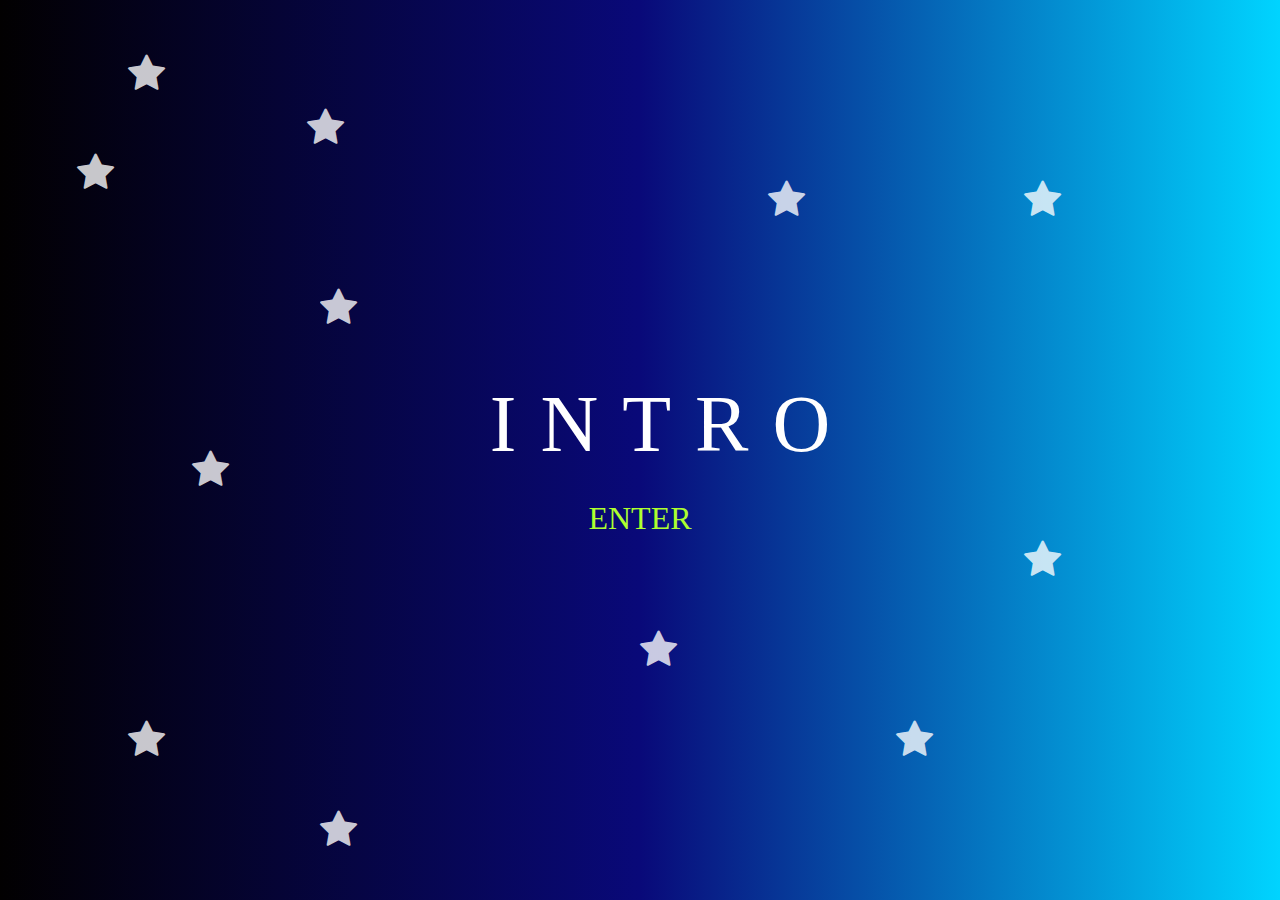
<file: index.html>
<!DOCTYPE html>
<html lang="en">
<head>
    <meta charset="UTF-8">
    <meta name="viewport" content="width=device-width, initial-scale=1.0">
    <title>Document</title>
    <link rel="stylesheet" href="https://cdnjs.cloudflare.com/ajax/libs/font-awesome/4.7.0/css/font-awesome.min.css">
    <link rel="stylesheet" href="main.css">
</head>
<body>
        <div class="wrap">
             
            <div class="welcome-section content-hidden">
                <div class="content-wrappe">
                    <ul class="fly-in-text">
                        <li>I</li>
                        <li>N</li>
                        <li>T</li>
                        <li>R</li>
                        <li>O</li>
                    </ul>
                    <a href="#" class="enter-button">ENTER</a>
                </div>
            </div>
            <div class="box">
                <i class="fa fa-star"></i>
                <i class="fa fa-star"></i>
                <i class="fa fa-star"></i>
                <i class="fa fa-star"></i>
                <i class="fa fa-star"></i>
                <i class="fa fa-star"></i>
                <i class="fa fa-star"></i>
                <i class="fa fa-star"></i>
                <i class="fa fa-star"></i>
                <i class="fa fa-star"></i>

                <i class="fa fa-star"></i>
                <i class="fa fa-star"></i>
            </div>
        </div>


        <script src="jquery-3.4.1.min.js"></script>
        <script src="main-js.js"></script>
</body>
</html>
</file>
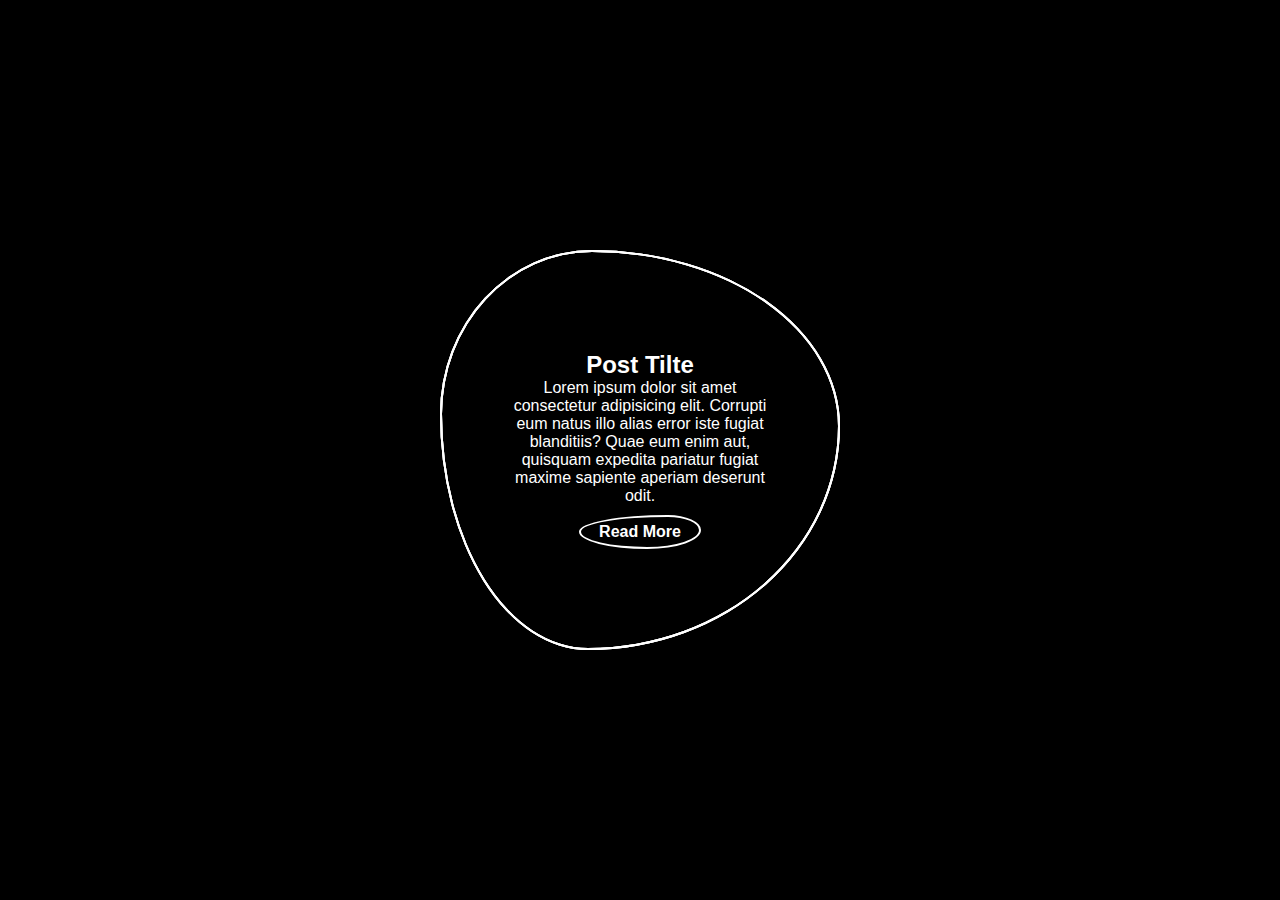
<file: index2.html>
<!DOCTYPE html>
<html lang="en">
<head>
    <meta charset="UTF-8">
    <meta name="viewport" content="width=device-width, initial-scale=1.0">
    <title>Document</title>
    <link rel="stylesheet" href="main2.css">
</head>
<body>
    <div class="square">
        <span></span>
        <span></span>
        <span></span>
        <div class="content">
            <h2>Post Tilte</h2>
            <p>Lorem ipsum dolor sit amet consectetur adipisicing elit. Corrupti eum natus illo alias error iste fugiat blanditiis? Quae eum enim aut, quisquam expedita pariatur fugiat maxime sapiente aperiam deserunt odit.</p>
            <a href="#">Read More</a>
        </div>
    </div>
</body>
</html>
</file>
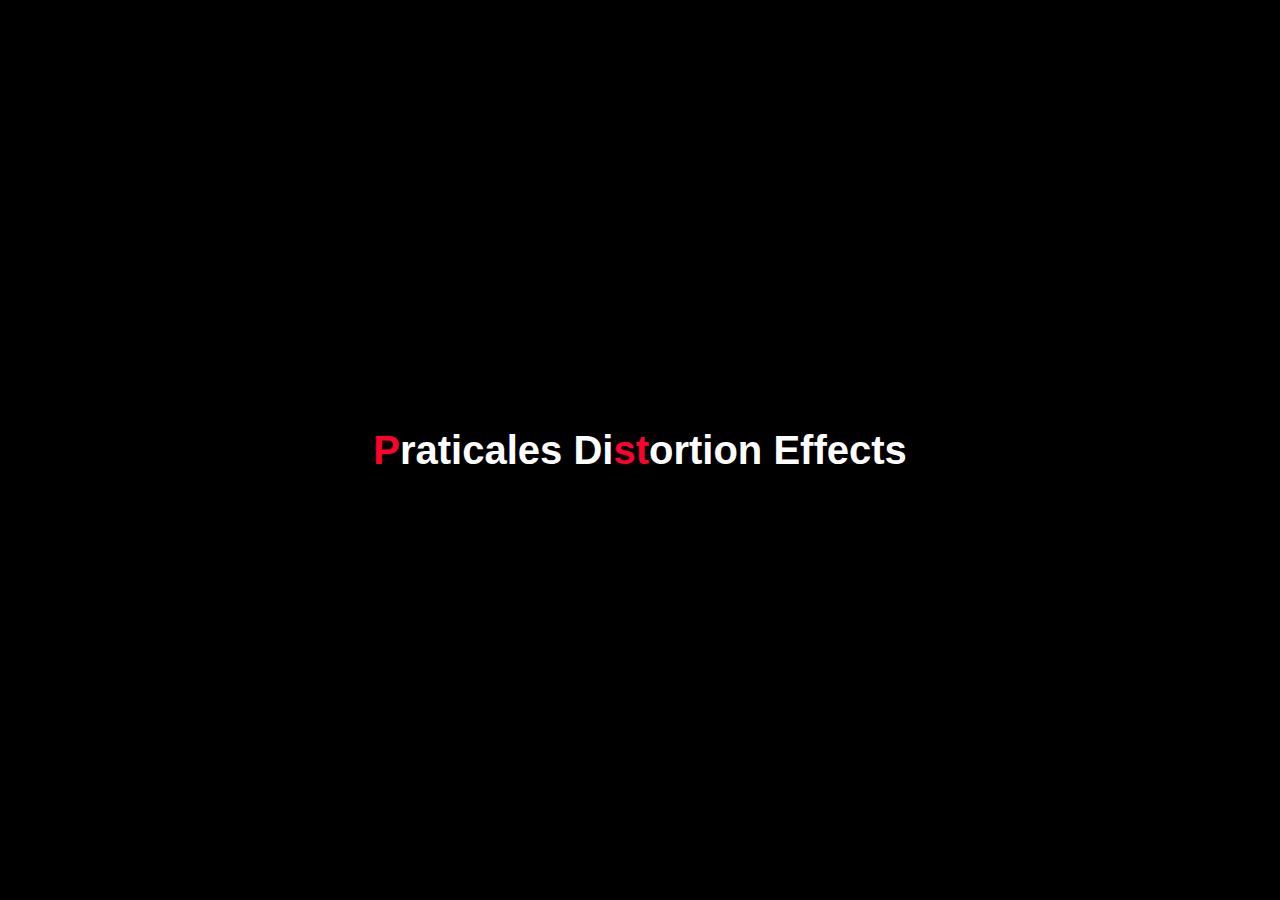
<file: index3.html>
<!DOCTYPE html>
<html lang="en">
<head>
    <meta charset="UTF-8">
    <meta name="viewport" content="width=device-width, initial-scale=1.0">
    <title>Document</title>
    <link rel="stylesheet" href="main3.css">
</head>
<body>
    <h2><span>P</span>raticales Di<span>st</span>ortion Effects</h2>
</body>
</html>
</file>
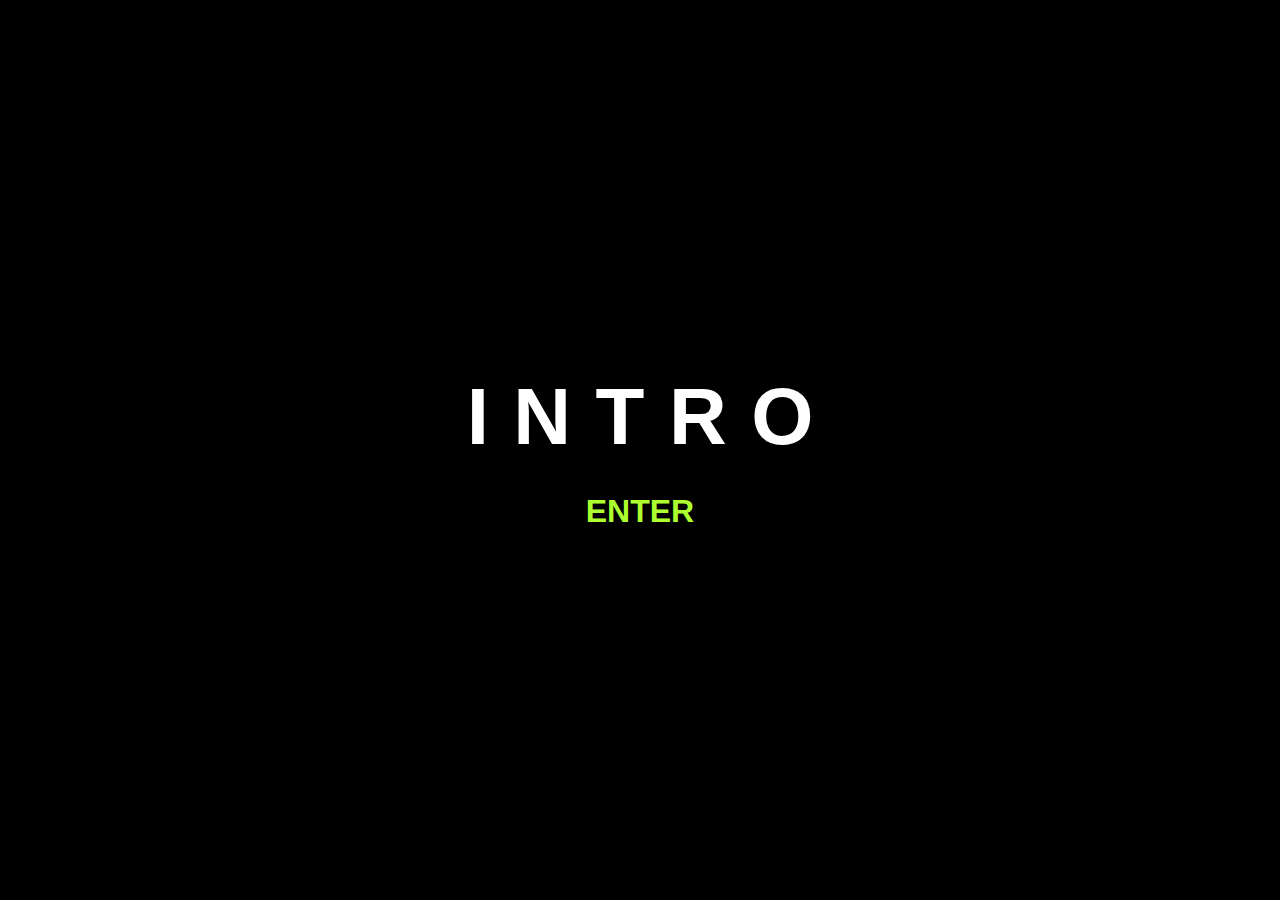
<file: index4.html>
<!DOCTYPE html>
<html lang="en">
<head>
    <meta charset="UTF-8">
    <meta name="viewport" content="width=device-width, initial-scale=1.0">
    <title>Document</title>
    <link rel="stylesheet" href="main4.css">
</head>
<body>
        <div class="wrapper">
            <h1>Hello There!</h1>
        </div>

        <div class="welcome-section content-hidden">
            <div class="content-wrappe">
                <ul class="fly-in-text">
                    <li>I</li>
                    <li>N</li>
                    <li>T</li>
                    <li>R</li>
                    <li>O</li>
                </ul>
                <a href="#" class="enter-button">ENTER</a>
            </div>
        </div>




        <script src="jquery-3.4.1.min.js"></script>
        <script src="main-js.js"></script>
</body>
</html>
</file>
<file: main.css>
body{
    margin: 0;
    padding: 0;
}

.wrap {
    position: absolute;
    width: 100%;
    height: 100%;
    background: linear-gradient(90deg, rgba(2,0,.6,1) 0% , rgba(9, 9, 121,1) 50%, rgba(0,212,255,1) 100%);
    
}



h2 {
    position: absolute;
    font-family:  Helvetica, sans-serif;
    top: 50%;
    left: 50%;
    transform: translate(-50%, -50%);
    font-size: 50px;
    font-weight: bold;
    color: #FFF;
    text-transform: uppercase;
    margin: 0;
}


.content-wrappe {
    position: absolute;
    top:50%;
    left:50%;
    transform: translate(-50%,-50%);
    font-weight: lighter;
}

.fly-in-text {
    list-style-type: none;
}

.fly-in-text li {
    display: inline-block;
    color: #FFF;
    opacity: 1;
    font-size: 5em;
    margin-right:20px ;
    transition: all 3s ease;
}

.fly-in-text li:nth-child(5){
    margin-right: 0;
}

.enter-button {
    display: block;
    text-align: center;
    font-size: 2em;
    opacity: 1;
    color: #adff2f;
    text-decoration: none;
    margin-top: 30px;
    transition: all 1s ease ;
    transition-delay: 2.4s;
}

.content-hidden  .fly-in-text li {
    opacity: 0;
}

.content-hidden  .fly-in-text li:nth-child(1) {
    transform: translate3d(-60px, 0,0);
}

.content-hidden  .fly-in-text li:nth-child(2) {
    transform: translate3d(-30px,  0,0);
    
} 

.content-hidden  .fly-in-text li:nth-child(3) {
    transform: translate3d(0px, 0,0);
}

.content-hidden  .fly-in-text li:nth-child(4) {
    transform: translate3d(30px, 0,0);
}

.content-hidden  .fly-in-text li:nth-child(5) {
    transform: translate3d(60px, 0,0);
}

.content-hidden .enter-button {
    opacity: 0;
    transform: translate3d(0 , -30px, 0);
}

.box  .fa-star{
    position: absolute;
    font-size: 40px;
    background-color: transparent;
    color:rgba(255, 255, 255, 0.8);
    /*border: 6px solid rgba(255, 255,  255, 0.8);*/
}

.box  .fa-star:nth-child(1){
    top: 12%;
    left: 24%;
    animation: animate 10s linear infinite;
}

.box  .fa-star:nth-child(2){
    top: 70%;
    left: 50%;
    animation: animate 7s linear infinite;
}

.box  .fa-star:nth-child(3){
    top: 17%;
    left: 6%;
    animation: animate 9s linear infinite;
}

.box   .fa-star:nth-child(4){
    top: 20%;
    left: 60%;
    animation: animate 10s linear infinite;
}

.box   .fa-star:nth-child(5){
    top: 6%;
    left: 10%;
    animation: animate 6s linear infinite;
}

.box   .fa-star:nth-child(6){
    top: 80%;
    left: 70%;
    animation: animate 12s linear infinite;
}

.box   .fa-star:nth-child(7){
    top: 60%;
    left: 80%;
    animation: animate 15s linear infinite;
}

.box   .fa-star:nth-child(8){
    top: 32%;
    left: 25%;
    animation: animate 16s linear infinite;
}

.box   .fa-star:nth-child(9){
    top: 90%;
    left: 25%;
    animation: animate 9s linear infinite;
}

.box   .fa-star:nth-child(10){
    top: 20%;
    left: 80%;
    animation: animate 5s linear infinite;
}

.box   .fa-star:nth-child(11){
    top: 80%;
    left: 10%;
    animation: animate 8s linear infinite;
}

.box   .fa-star:nth-child(12){
    top: 50%;
    left: 15%;
    animation: animate 5s linear infinite;
}

@keyframes animate {
    0% {

        transform:  scale(0) translateY(0)  rotate(0);
        opacity: 1;
    }
    100% {
        transform:  scale(1.4) translateY(-90px)  rotate(360deg); 
        opacity: 0;
    }
}
</file>
<file: main2.css>
*{
    margin: 0;
    padding: 0;
    box-sizing: border-box;
    font-family: sans-serif;
}

body{
    display: flex;
    justify-content: center;
    align-items: center;
    min-height: 100vh;
    background: #000;
}

.square {
    position: relative;
    width: 400px;
    height: 400px;
    display: flex;
    justify-content: center;
    align-items: center;
}

.square span:nth-child(1) {
    position: absolute;
    width: 100%;
    height: 100%;
    border: 2px solid #FFF;
    top: 0;
    left: 0;
    border-radius:38% 62% 63% 37% / 41% 44% 56% 59% ;
    transition: 0.5s;
    animation: animate 6s linear infinite;
}

.square:hover span:nth-child(1) {
    background: rgba(0, 0, 255, 0.8);
    border: none;
}

.square span:nth-child(2) {
    position: absolute;
    width: 100%;
    height: 100%;
    border: 2px solid #FFF;
    top: 0;
    left: 0;
    border-radius:38% 62% 63% 37% / 41% 44% 56% 59% ;
    transition: 0.5s;
    animation: animate 4s linear infinite;
}

.square:hover span:nth-child(2) {
    background: rgba(0, 0, 255, 0.8);
    border: none;
}

.square span:nth-child(3) {
    position: absolute;
    width: 100%;
    height: 100%;
    border: 2px solid #FFF;
    top: 0;
    left: 0;
    border-radius:38% 62% 63% 37% / 41% 44% 56% 59% ;
    transition: 0.5s;
    animation: animate 10s linear infinite;
}

.square:hover span:nth-child(3) {
    background: rgba(0, 0, 255, 0.8);
    border: none;
}

@keyframes animate {
    0%{
        transform: rotate(0deg);
    }

    100%{
        transform: rotate(360deg);
    }
}


.content {
    position: relative;
    padding: 40px 60px;
    color: #FFF;
    text-align: center;
    transition: 0.5s;
    z-index: 1000;
}

.content a {
    position: relative;
    margin-top: 10px;
    border: 2px solid #FFF;
    padding: 6px 18px;
    text-decoration: none;
    color: #FFF;
    display: inline-block;
    font-weight: bold;
    border-radius: 73% 27% 44% 56% / 49% 44% 56% 51%;
}

.content a:hover {
    background: #FFF;
    color:#333;
}
</file>
<file: main3.css>
*{
    margin: 0;
    padding: 0;
    font-family: Arial, Helvetica, sans-serif;
}

body{
    display: flex;
    justify-content: center;
    align-items: center;
    height: 100vh;
    background: #000;
}

h2 {
    position: relative;
    font-size: 40px;
    margin: 0;
    font-weight: bolder;
    color: #FFF;
    z-index: 1;
    overflow: hidden;
}
 
h2 span {
    color: #ff022c
}

h2::before {
    content: '';
    position: absolute;
    left: 110%;
    width: 120%;
    height: 100%;
    background: linear-gradient(90deg , transparent 0%, #000 5%, #000 100%);
    animation: animate 5.5s linear infinite;
}

@keyframes animate {

    0% {
        left: 110%;
    }

    100% {
        left: -20%; 
    }
}
</file>
<file: main4.css>
*{
    margin:0;
    padding: 0;
}

body {
    font-family: Arial, Helvetica, sans-serif;
    font-weight: bolder;
}

.wrapper {
    position: absolute;
    left: 50%;
    top: 50%;
    transform: translate(-50% , -50%);
    font-weight: lighter;
    font-size: 40px;
}

.welcome-section {
    position: absolute;
    width: 100%;
    height: 100%;
    top: 0;
    left: 0;
    background: #000;
    overflow: hidden;
}

.content-wrappe {
    position: absolute;
    top:50%;
    left:50%;
    transform: translate(-50%,-50%);

}

.fly-in-text {
    list-style-type: none;
}

.fly-in-text li {
    display: inline-block;
    color: #FFF;
    opacity: 1;
    font-size: 5em;
    margin-right:20px ;
    transition: all 3s ease;
}

.fly-in-text li:nth-child(5){
    margin-right: 0;
}

.enter-button {
    display: block;
    text-align: center;
    font-size: 2em;
    opacity: 1;
    color: #adff2f;
    text-decoration: none;
    margin-top: 30px;
    transition: all 1s ease ;
    transition-delay: 2.4s;
}


.content-hidden  .fly-in-text li {
    opacity: 0;
}

.content-hidden  .fly-in-text li:nth-child(1) {
    transform: translate3d(-60px, 0,0);
}

.content-hidden  .fly-in-text li:nth-child(2) {
    transform: translate3d(-30px,  0,0);
    
} 

.content-hidden  .fly-in-text li:nth-child(3) {
    transform: translate3d(0px, 0,0);
}

.content-hidden  .fly-in-text li:nth-child(4) {
    transform: translate3d(30px, 0,0);
}

.content-hidden  .fly-in-text li:nth-child(5) {
    transform: translate3d(60px, 0,0);
}

.content-hidden .enter-button {
    opacity: 0;
    transform: translate3d(0 , -30px, 0);
}
</file>
